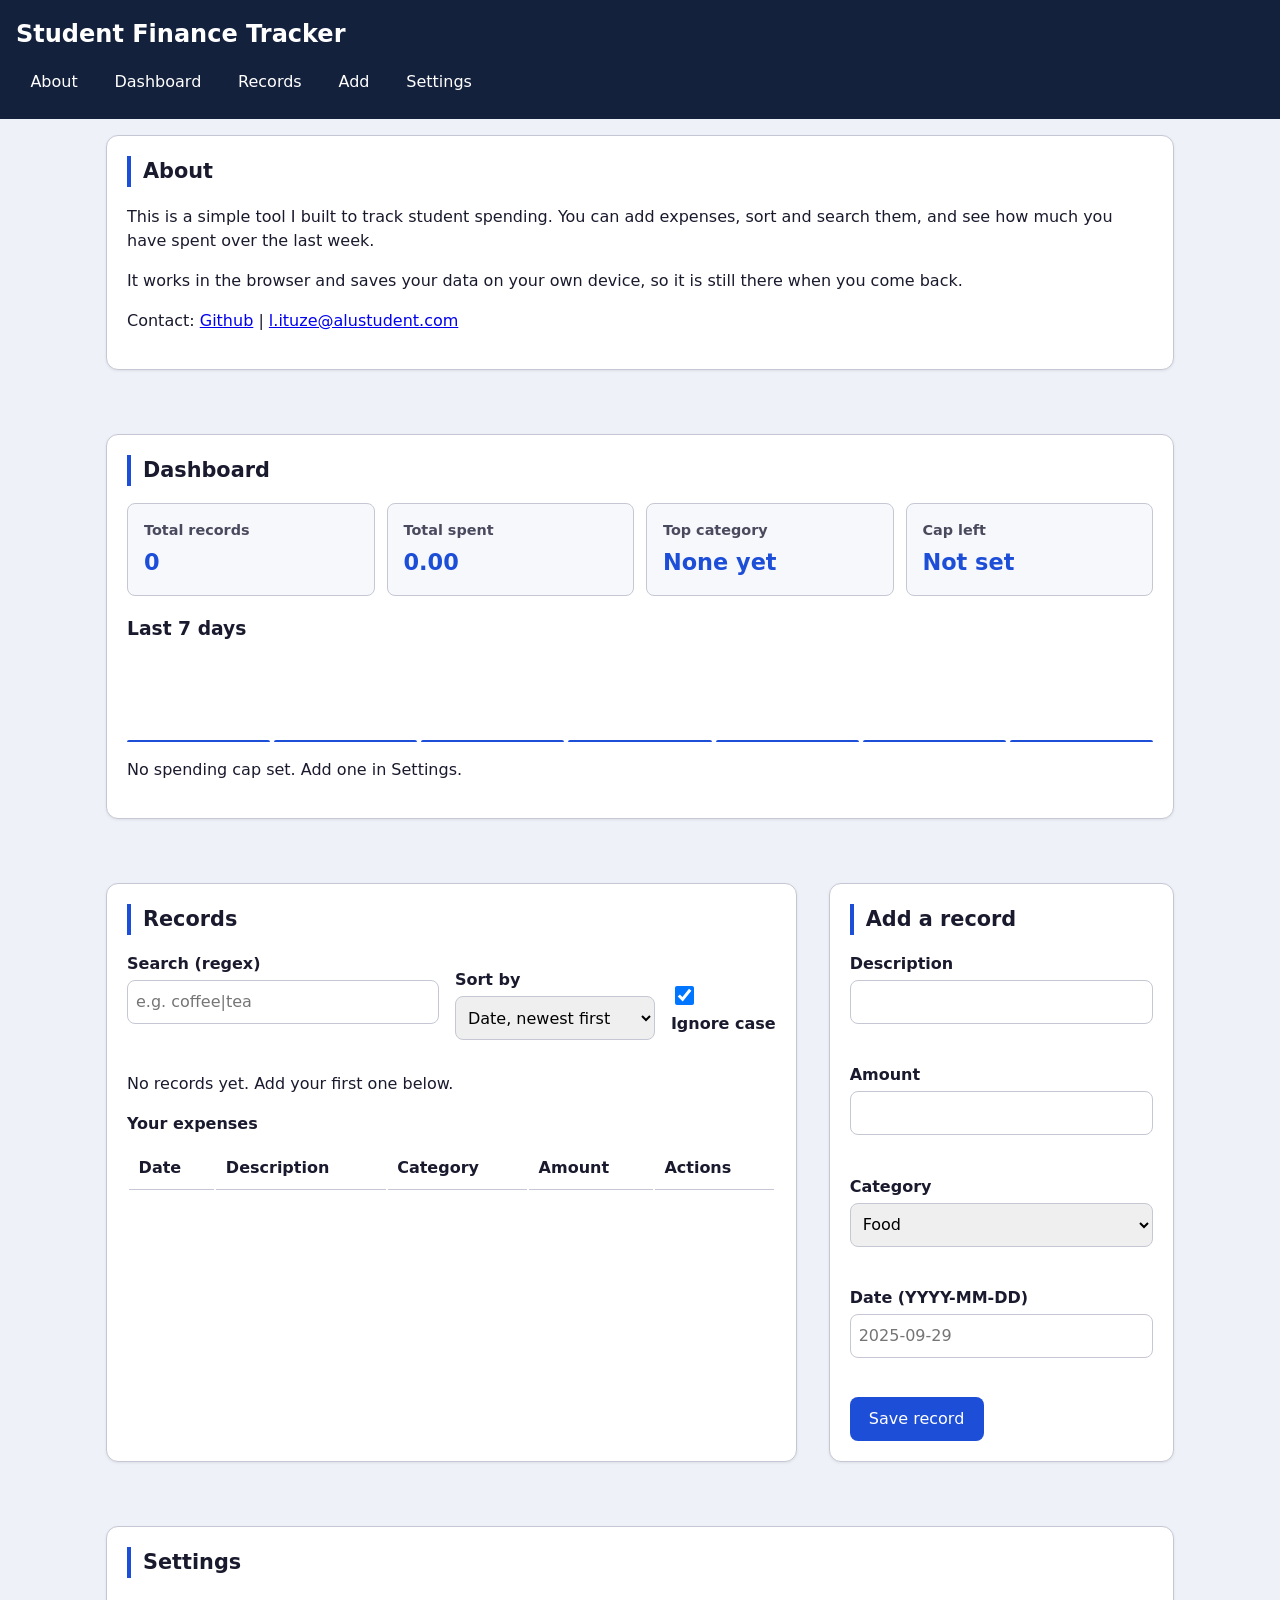
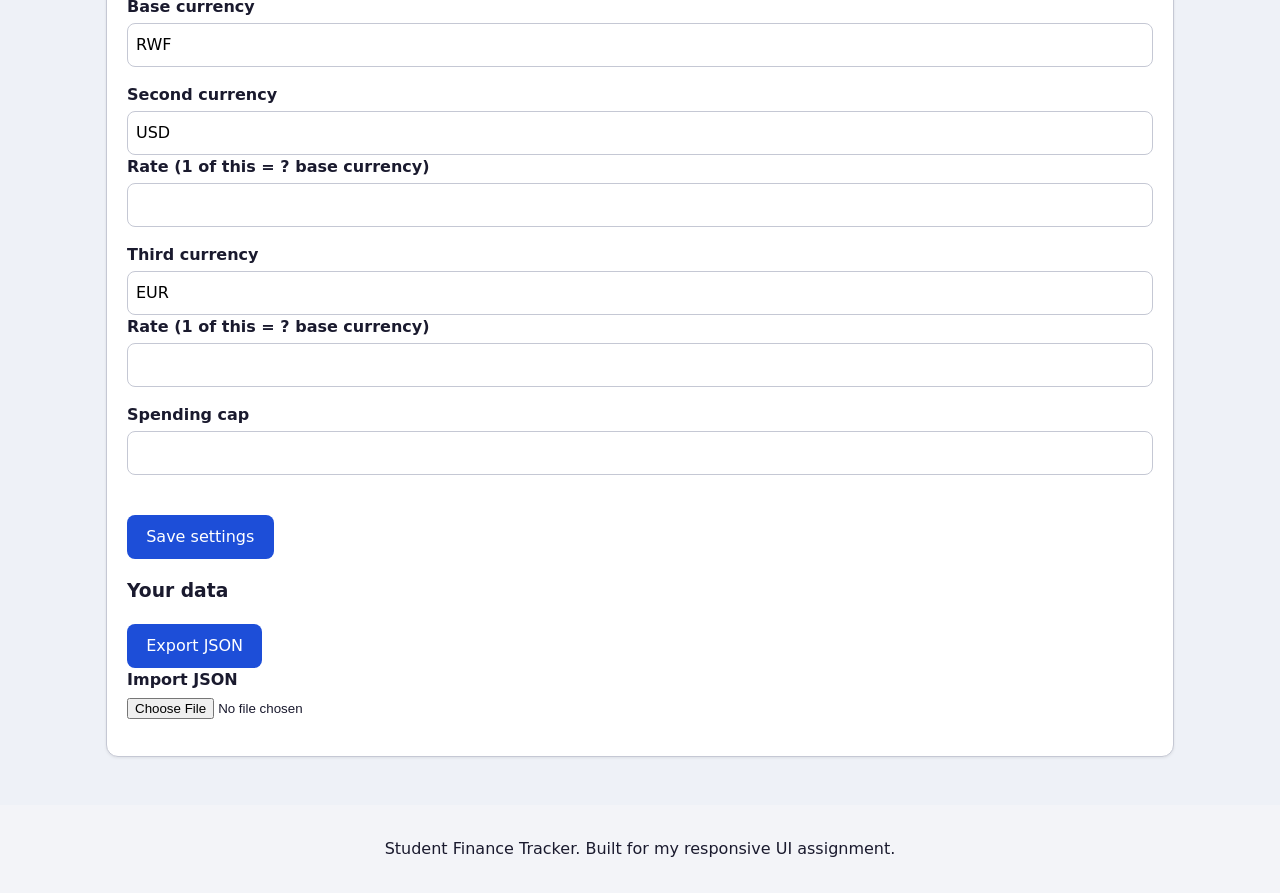
<file: index.html>
<!DOCTYPE html>
<html lang="en">
<head>
    <meta charset="UTF-8">
    <meta name="viewport" content="width=device-width, initial-scale=1.0">
    <title>Student Finance Tracker</title>
    <link rel="stylesheet" href="styles/main.css">
</head>
<body>
    <a href="#main" class="skip">Skip to content</a>
    <header>
        <h1>Student Finance Tracker</h1>
        <nav aria-label="Main">
        <a href="#about">About</a>
        <a href="#dashboard">Dashboard</a>
        <a href="#records">Records</a>
        <a href="#form">Add</a>
        <a href="#settings">Settings</a>
        </nav>
    </header>
    <main id="main">
        <section id="about" aria-labelledby="about-title">
            <h2 id="about-title">About</h2>
            <p>This is a simple tool I built to track student spending. You can add expenses, sort and search them, and see how much you have spent over the last week.</p>
            <p>It works in the browser and saves your data on your own device, so it is still there when you come back.</p>
            <p>Contact: <a href="https://github.com/lizaituze1">Github</a> | <a href="mailto:l.ituze@alustudent.com">l.ituze@alustudent.com</a></p>
        </section>
          <section id="dashboard" aria-labelledby="dashboard-title">
    <h2 id="dashboard-title">Dashboard</h2>

    <div class="stats">
      <div class="stat">
        <h3>Total records</h3>
        <p id="stat-total">0</p>
      </div>
      <div class="stat">
        <h3>Total spent</h3>
        <p id="stat-sum">0</p>
      </div>
      <div class="stat">
        <h3>Top category</h3>
        <p id="stat-top">None yet</p>
      </div>
      <div class="stat">
        <h3>Cap left</h3>
        <p id="stat-cap">Not set</p>
      </div>
    </div>

    <h3>Last 7 days</h3>
    <div id="trend" class="trend" role="img" aria-label="Spending over the last 7 days"></div>

    <p id="cap-message" aria-live="polite"></p>
  </section>
        <section id="records" aria-labelledby="records-title">
            <h2 id="records-title">Records</h2>

            <div class="toolbar">
            <div class="field">
                <label for="search">Search (regex)</label>
                <input type="text" id="search" placeholder="e.g. coffee|tea">
                <p id="search-error" role="status"></p>
            </div>

            <div class="field">
                <label for="sort">Sort by</label>
                <select id="sort">
                    <option value="date-desc">Date, newest first</option>
                    <option value="date-asc">Date, oldest first</option>
                    <option value="desc-asc">Description A to Z</option>
                    <option value="desc-desc">Description Z to A</option>
                    <option value="amount-asc">Amount, low to high</option>
                    <option value="amount-desc">Amount, high to low</option>
                </select>
            </div>

            <div class="field">
            <input type="checkbox" id="ignore-case" checked>
            <label for="ignore-case">Ignore case</label>
            </div>
            </div>

            <p id="empty-message">No records yet. Add your first one below</p>

            <table id="records-table">
                <caption>Your expenses</caption>
                <thead>
                    <tr>
                        <th scope="col">Date</th>
                        <th scope="col">Description</th>
                        <th scope="col">Category</th>
                        <th scope="col">Amount</th>
                        <th scope="col">Actions</th>
                    </tr>
                </thead>
                <tbody id="records-body"></tbody>
            </table>
        </section>
        <section id="form" aria-labelledby="form-title">
            <h2 id="form-title">Add a record</h2>

            <form id="record-form" novalidate>
                <input type="hidden" id="record-id">

                <div class="field">
                    <label for="description">Description</label>
                    <input type="text" id="description" aria-describedby="description-error" required>
                    <p id="description-error" class="error" role="status"></p>
                </div>

                <div class="field">
                    <label for="amount">Amount</label>
                    <input type="text" id="amount" inputmode="decimal" aria-describedby="amount-error" required>
                    <p id="amount-error" class="error" role="status"></p>
                </div>

                <div class="field">
                    <label for="category">Category</label>
                    <select id="category" aria-describedby="category-error" required>
                        <option value="Food">Food</option>
                        <option value="Books">Books</option>
                        <option value="Transport">Transport</option>
                        <option value="Entertainment">Entertainment</option>
                        <option value="Fees">Fees</option>
                        <option value="Other">Other</option>
                    </select>
                    <p id="category-error" class="error" role="status"></p>
                </div>

                <div class="field">
                    <label for="date">Date (YYYY-MM-DD)</label>
                    <input type="text" id="date" placeholder="2025-09-29" aria-describedby="date-error" required>
                    <p id="date-error" class="error" role="status"></p>
                </div>

                <button type="submit" id="save-btn">Save record</button>
                <button type="button" id="cancel-btn">Cancel edit</button>
            </form>
        </section>
        <section id ="settings" aria-labelledby="settings-title">
        <h2 id="settings-title">Settings</h2>

        <form id="settings-form" novalidate>
            <div class="field">
                <label for="base-currency">Base currency</label>
                <input type="text" id="base-currency" value="RWF" maxlength="3">
            </div>

            <div class="field">
                <label for="currency-2">Second currency</label>
                <input type="text" id="currency-2" value="USD" maxlength="3">
                <label for="rate-2">Rate (1 of this = ? base currency)</label>
                <input type="text" id="rate-2" inputmode="decimal">
            </div>

            <div class="field">
                <label for="currency-3">Third currency</label>
                <input type="text" id="currency-3" value="EUR" maxlength="3">
                <label for="rate-3">Rate (1 of this = ? base currency)</label>
                <input type="text" id="rate-3" inputmode="decimal">
            </div>

            <div class="field">
                <label for="cap">Spending cap</label>
                <input type="text" id="cap" inputmode="decimal">
                <p id="cap-error" class="error" role="status"></p>
            </div>



            <button type="submit">Save settings</button>
        </form>

        <h3>Your data</h3>
        <button type="button" id="export-btn">Export JSON</button>
        <label for="import-file">Import JSON</label>
        <input type="file" id="import-file" accept=".json,application/json">
        <p id="data-status" role="status"></p>
    </section>
    </main>
      <footer>
    <p>Student Finance Tracker. Built for my responsive UI assignment.</p>
  </footer>
    <script type="module" src="scripts/main.js"></script>
</body>
</html>
</file>
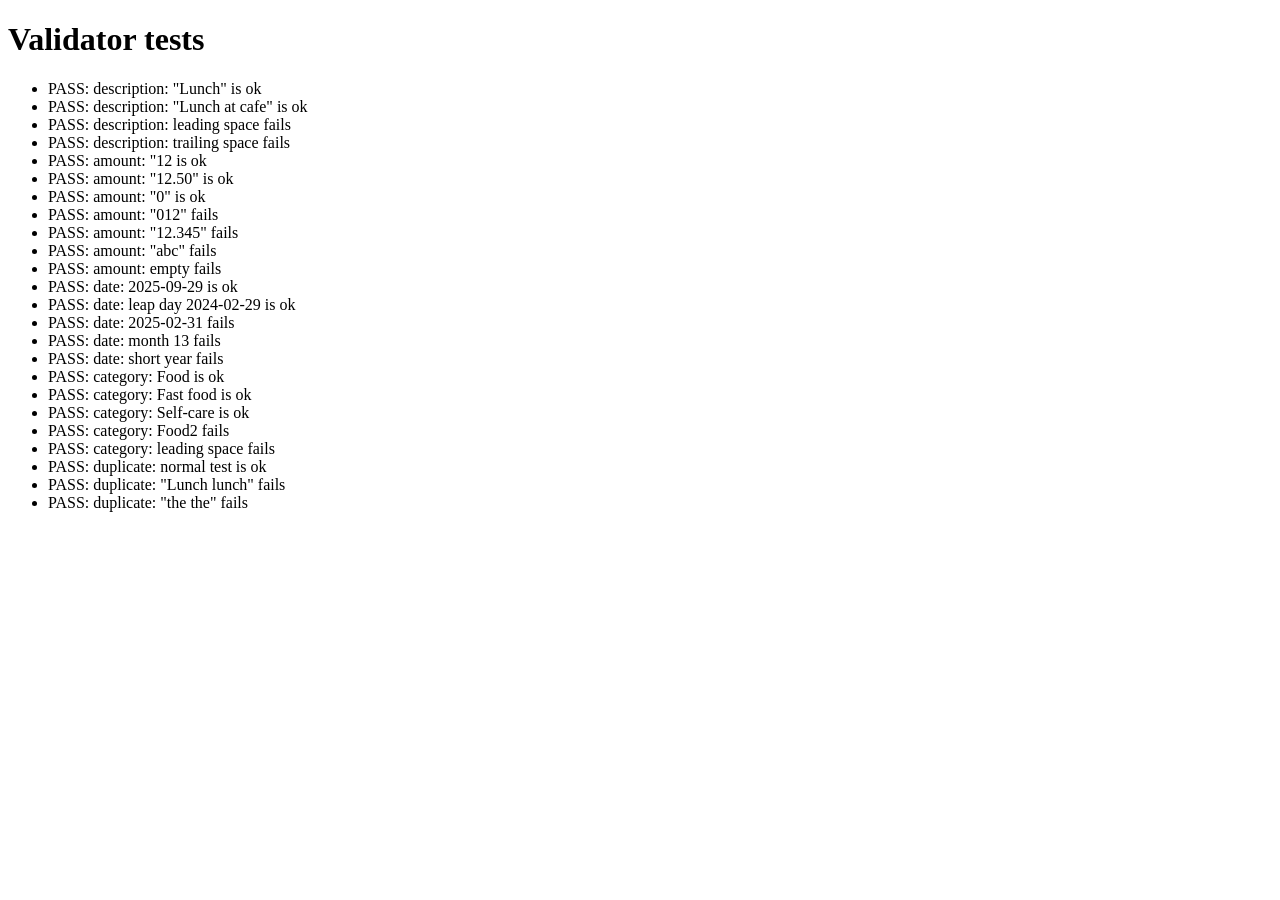
<file: tests.html>
<!DOCTYPE html>
<html lang="en">
<head>
    <meta charset="UTF-8">
    <meta name="viewport" content="width=device-width, initial-scale=1.0">
    <title>Validator tests</title>
</head>
<body>
    <h1>Validator tests</h1>
    <ul id="results"></ul>

    <script type="module">
        import { validateDescription, validateAmount, validateDate, validateCategory, validateNoDuplicateWords } from './scripts/validators.js';
        const list = document.getElementById('results');

        function test(name, actual, expected) {
            const li = document.createElement('li');
            const pass = actual === expected;
            li.textContent = (pass ? 'PASS: ' : 'FAIL: ') + name;
            list.appendChild(li);
        }

        test('description: "Lunch" is ok', validateDescription('Lunch').ok, true);
        test('description: "Lunch at cafe" is ok', validateDescription('Lunch at cafe').ok, true);
        test('description: leading space fails', validateDescription(' Lunch').ok, false);
        test('description: trailing space fails', validateDescription('Lunch ').ok, false);

        test('amount: "12 is ok', validateAmount('12').ok, true);
        test('amount: "12.50" is ok', validateAmount('12.50').ok, true);
        test('amount: "0" is ok', validateAmount('0').ok, true);
        test('amount: "012" fails', validateAmount('012').ok, false);
        test('amount: "12.345" fails', validateAmount('12.345').ok, false);
        test('amount: "abc" fails', validateAmount('abc').ok, false);
        test('amount: empty fails', validateAmount('').ok, false);

        test('date: 2025-09-29 is ok' , validateDate('2025-09-29').ok, true);
        test('date: leap day 2024-02-29 is ok', validateDate('2024-02-29').ok, true);
        test('date: 2025-02-31 fails' , validateDate('2025-02-31').ok, false);
        test('date: month 13 fails', validateDate('2025-13-01').ok, false);
        test('date: short year fails', validateDate('25-09-29').ok, false);
         
        test('category: Food is ok', validateCategory('Food').ok, true);
        test('category: Fast food is ok', validateCategory('Fast food').ok, true);
        test('category: Self-care is ok', validateCategory('Self-care').ok, true);
        test('category: Food2 fails', validateCategory('Food2').ok, false);
        test('category: leading space fails', validateCategory(' Food').ok, false);

        test('duplicate: normal test is ok', validateNoDuplicateWords('Lunch at cafe').ok, true);
        test('duplicate: "Lunch lunch" fails', validateNoDuplicateWords('Lunch lunch cafe').ok, false);
        test('duplicate: "the the" fails', validateNoDuplicateWords('the the').ok, false);



    </script>
</body>
</html>
</file>
<file: styles/main.css>
:root {
  --bg: #ffffff;
  --text: #1a1a2e;
  --muted: #4a4a5e;
  --accent: #1d4ed8;
  --accent-text: #ffffff;
  --surface: #f3f4f8;
  --border: #c5c8d4;
  --error: #b00020;
  --space: 1rem;
  --radius: 8px;
}

* { box-sizing: border-box; }

body{
    font-family: system-ui, sans-serif;
    font-size: 1rem;
    line-height: 1.5;
    color: var(--text);
    background: var(--bg);
    margin: 0;
}

mark {
  background: #ffe066;
  color: #1a1a2e;
  padding: 0 2px;
  border-radius: 2px;
}

.skip {
    position: absolute;
    top: -100px;
    left: var(--space);
    padding: 0.5rem 1rem;
    background: var(--accent);
    color: var(--accent-text);
}
.skip:focus { top: var(--space); }

:focus-visible {
    outline: 3px solid var(--accent);
    outline-offset: 2px;
}

header {
    background: var(--surface);
    padding: var(--space);
    border-bottom: 1px solid var(--border);
}
h1 { margin: 0 0 0.5rem; font-size: 1.5rem; }

nav { display: flex; flex-wrap: wrap; gap: 0.5rem; }
nav a {
    padding: 0.6rem 0.9rem;
    color: var(--accent);
    text-decoration: none;
    border-radius: var(--radius);
}
nav a:hover { background: var(--border); }

main { padding: var(--space); max-width: 1100px; margin: 0 auto; }
section { margin-bottom: 2rem; }
footer { padding: var(--space); background: var(--surface); text-align: center; }

.stats { display: grid; grid-template-columns: 1fr 1fr; gap: 0.75rem; }
.stat {
    background: var(--surface);
    border: 1px solid var(--border);
    border-radius: var(--radius);
    padding: var(--space);
}
.stat h3 { margin: 0; font-size: 0.9rem; color: var(--muted); }
.stat p { margin: 0.25rem 0 0; font-size: 1.4rem; font-weight: 600; }

.trend { display: flex; align-items: flex-end; gap: 4px; height: 80px; }

.field { margin-bottom: var(--space); }
label { display: block; margin-bottom: 0.25rem; font-weight: 600; }
input[type="text"], select {
    width: 100%;
    min-height: 44px;
    padding: 0.5rem;
    border: 1px solid var(--border);
    border-radius: var(--radius);
    font: inherit;
}
input[type="checkbox"] { width: 1.2rem; height: 1.2rem; }
.error { color: var(--error); margin: 0.25rem 0 0; min-height: 1.2rem; }

button {
    min-height: 44px;
    padding: 0.5rem 1.2rem;
    background: var(--accent);
    color: var(--accent-text);
    border: 0;
    border-radius: var(--radius);
    font: inherit;
    cursor: pointer;
    transition: background-color 0.2s, transform 0.2s;
}
button:hover { transform: translateY(-1px); }

table, tbody, tr, td { display: block; width: 100%; }
thead{
    position: absolute;
    left: -9999px;
}
tr{
    background: var(--surface);
    border: 1px solid var(--border);
    border-radius: var(--radius);
    padding: 0.5rem var(--space);
    margin-bottom: 0.75rem;
    animation: fadeIn 0.3s ease;
}
td::before{
    content: attr(data-label) ": ";
    font-weight: 600;
}
caption { text-align: left; font-weight: 600; margin-bottom: 0.5rem; }

@keyframes fadeIn {
    from { opacity: 0; transform: translateY(6px); }
    to { opacity: 1; transform: none; }
}

@media (prefers-reduced-motion: reduce) {
    * { animation: none !important; transition: none !important; }
}
@media (min-width: 768px) {
  .stats { grid-template-columns: repeat(4, 1fr); }
  .toolbar { display: flex; gap: var(--space); align-items: flex-end; }
  .toolbar .field:first-child { flex: 1; }
}

@media (min-width: 1024px) {
  main { display: grid; grid-template-columns: 2fr 1fr; gap: 2rem; }
  #about, #dashboard, #settings { grid-column: 1 / -1; }

  table { display: table; }
  thead { position: static; }
  tbody { display: table-row-group; }
  tr { display: table-row; padding: 0; margin: 0; background: none; border: 0; }
  th, td {
    display: table-cell;
    padding: 0.6rem;
    border-bottom: 1px solid var(--border);
    text-align: left;
  }
  td::before { content: none; }
}

body { background: #eef1f7; }

header {
  background: #14213d;
  color: #ffffff;
  border-bottom: 0;
}
header nav a { color: #ffffff; }
header nav a:hover { background: rgba(255, 255, 255, 0.18); }

main > section {
  background: #ffffff;
  border: 1px solid var(--border);
  border-radius: 12px;
  padding: 1.25rem;
  box-shadow: 0 1px 3px rgba(0, 0, 0, 0.08);
}

.bar {
  flex: 1;
  min-height: 2px;
  background: var(--accent);
  border-radius: 3px 3px 0 0;
}

.btn.delete {
  background: var(--error);
}

.cap-under {
  color: #0b6b2e;
}

.btn-delete {
  background: var(--error)
}

.btn-edit {
  margin-right: 0.5rem;
}

.cap-over {
  color: var(--error);
  font-weight: 700;
}

h2 {
  margin-top: 0;
  padding-left: 0.75rem;
  border-left: 4px solid var(--accent);
  font-size: 1.3rem;
}

.stat { background: #f7f8fc; }
.stat p { color: var(--accent); }

.field.check {
  display: flex;
  align-items: center;
  gap: 0.5rem;
}
.field.check label { margin: 0; }



header nav a {
  color: #ffffff;
  text-decoration: none;
  padding: 0.6rem 0.9rem;
  border-radius: 8px;
}

header nav a:hover {
  background: rgba(255, 255, 255, 0.18);
}
</file>
